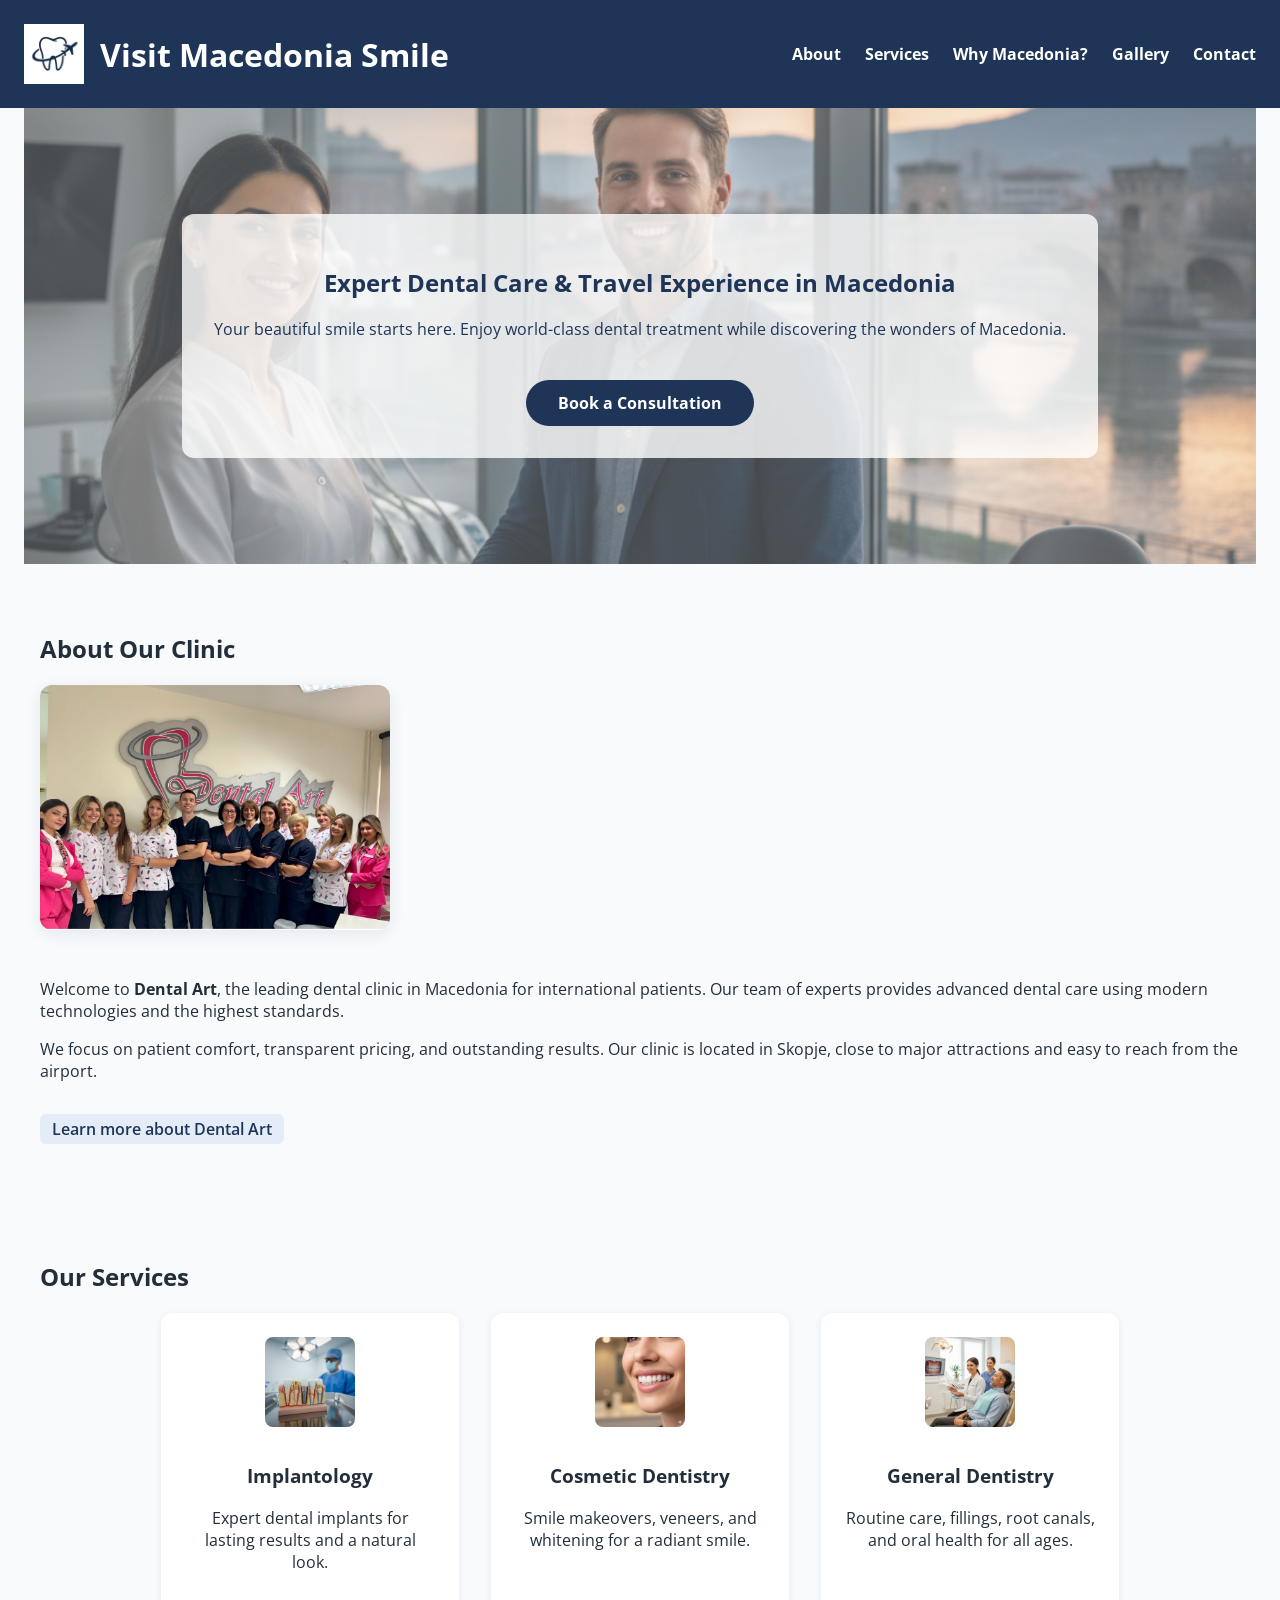
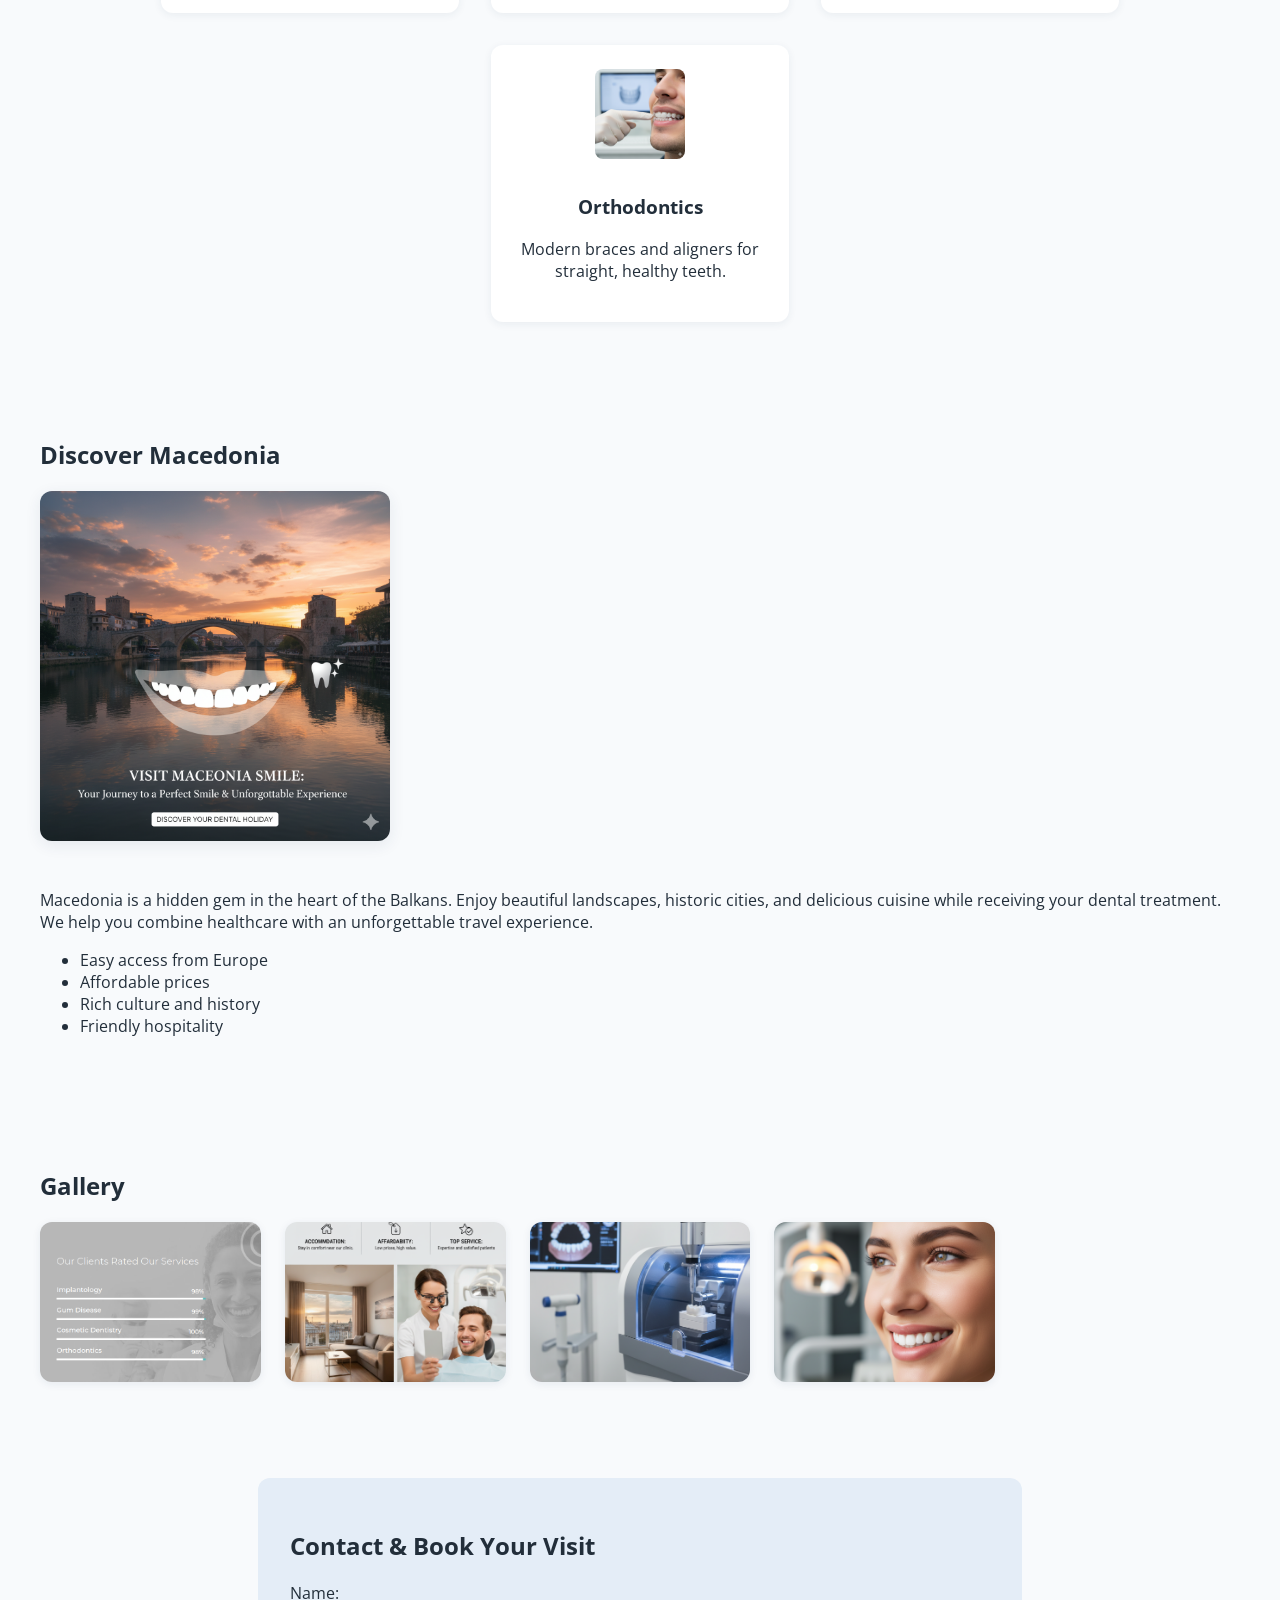
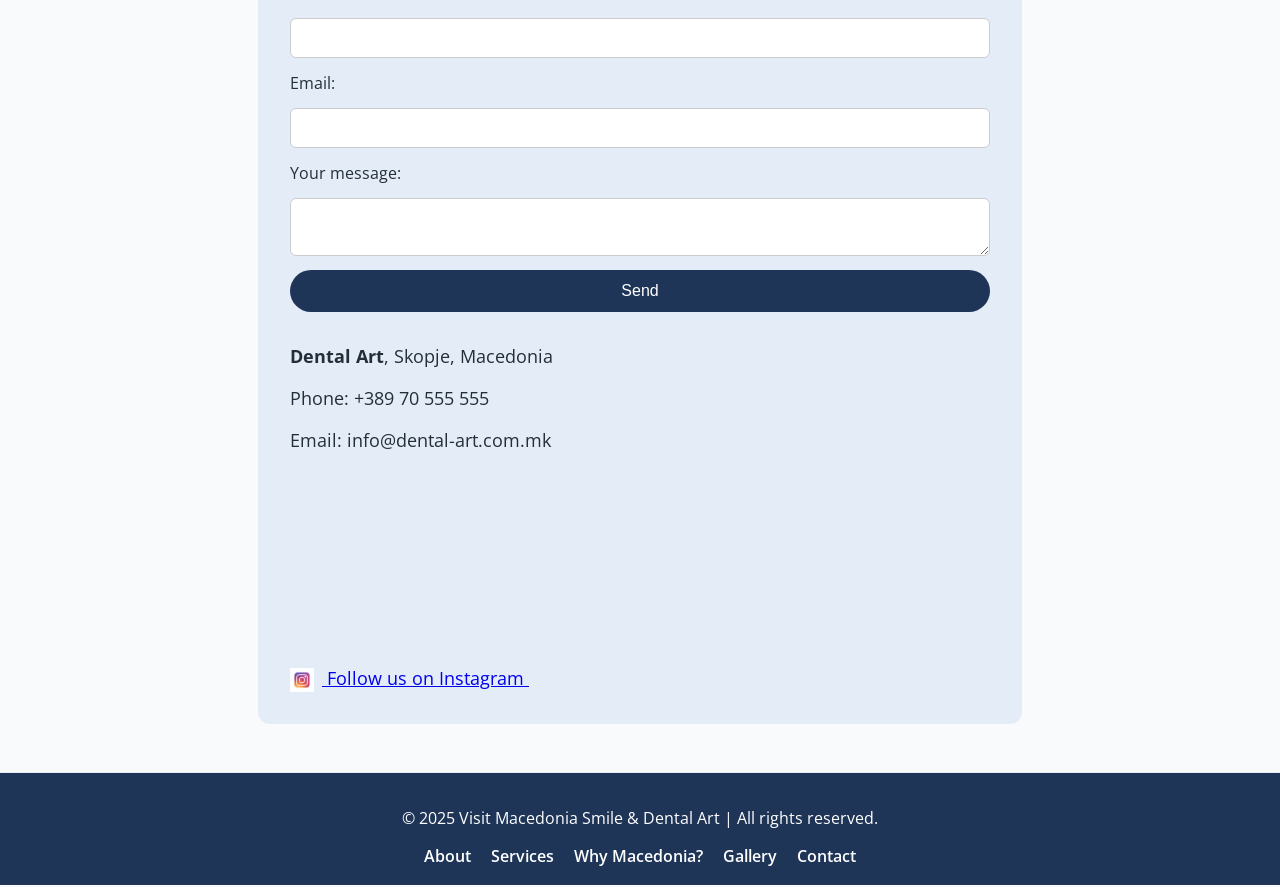
<file: index (3).html>
<!DOCTYPE html>
<html lang="en">
<head>
    <meta charset="UTF-8">
    <meta name="viewport" content="width=device-width, initial-scale=1.0">
    <title>Visit Macedonia Smile | Dental Art Travel</title>
    <link rel="stylesheet" href="style.css">
    <link rel="icon" href="assets/logo.png">
    <!-- Use Open Sans from Google Fonts -->
    <link href="https://fonts.googleapis.com/css?family=Open+Sans:400,700&display=swap" rel="stylesheet">
</head>
<body>
    <header>
        <div class="nav-logo">
            <img src="assets/logo.png" alt="Dental Travel Logo" class="logo">
            <h1>Visit Macedonia Smile</h1>
        </div>
        <nav>
            <a href="#about">About</a>
            <a href="#services">Services</a>
            <a href="#macedonia">Why Macedonia?</a>
            <a href="#gallery">Gallery</a>
            <a href="#contact">Contact</a>
        </nav>
    </header>

    <section class="hero">
        <img src="assets/hero.jpg" alt="Hero image" class="hero-img">
        <div class="hero-text">
            <h2>Expert Dental Care & Travel Experience in Macedonia</h2>
            <p>Your beautiful smile starts here. Enjoy world-class dental treatment while discovering the wonders of Macedonia.</p>
            <a href="#contact" class="cta-btn">Book a Consultation</a>
        </div>
    </section>

    <section id="about" class="about">
        <h2>About Our Clinic</h2>
        <div class="about-content">
            <img src="assets/clinic.jpg" alt="Dental Art Clinic" class="about-img">
            <div>
                <p>
                    Welcome to <strong>Dental Art</strong>, the leading dental clinic in Macedonia for international patients. Our team of experts provides advanced dental care using modern technologies and the highest standards.
                </p>
                <p>
                    We focus on patient comfort, transparent pricing, and outstanding results. Our clinic is located in Skopje, close to major attractions and easy to reach from the airport.
                </p>
                <a href="https://www.dental-art.com.mk/en/home-1/" target="_blank" class="external-link">Learn more about Dental Art</a>
            </div>
        </div>
    </section>

    <section id="services" class="services">
        <h2>Our Services</h2>
        <div class="service-list">
            <div class="service">
                <img src="assets/service1.jpg" alt="Service 1">
                <h3>Implantology</h3>
                <p>Expert dental implants for lasting results and a natural look.</p>
            </div>
            <div class="service">
                <img src="assets/service2.jpg" alt="Service 2">
                <h3>Cosmetic Dentistry</h3>
                <p>Smile makeovers, veneers, and whitening for a radiant smile.</p>
            </div>
            <div class="service">
                <img src="assets/service3.jpg" alt="Service 3">
                <h3>General Dentistry</h3>
                <p>Routine care, fillings, root canals, and oral health for all ages.</p>
            </div>
            <div class="service">
                <img src="assets/service4.jpg" alt="Service 4">
                <h3>Orthodontics</h3>
                <p>Modern braces and aligners for straight, healthy teeth.</p>
            </div>
        </div>
    </section>

    <section id="macedonia" class="macedonia">
        <h2>Discover Macedonia</h2>
        <div class="macedonia-content">
            <img src="assets/macedonia.jpg" alt="Macedonia Travel" class="macedonia-img">
            <div>
                <p>
                    Macedonia is a hidden gem in the heart of the Balkans. Enjoy beautiful landscapes, historic cities, and delicious cuisine while receiving your dental treatment. We help you combine healthcare with an unforgettable travel experience.
                </p>
                <ul>
                    <li>Easy access from Europe</li>
                    <li>Affordable prices</li>
                    <li>Rich culture and history</li>
                    <li>Friendly hospitality</li>
                </ul>
            </div>
        </div>
    </section>

    <section id="gallery" class="gallery">
        <h2>Gallery</h2>
        <div class="gallery-grid">
            <img src="assets/photo1.jpg" alt="Gallery Photo 1">
            <img src="assets/photo2.jpg" alt="Gallery Photo 2">
            <img src="assets/photo3.jpg" alt="Gallery Photo 3">
            <img src="assets/photo4.jpg" alt="Gallery Photo 4">
        </div>
    </section>

    <section id="contact" class="contact">
        <h2>Contact & Book Your Visit</h2>
        <form action="https://formspree.io/f/your-form-id" method="POST">
            <label for="name">Name:</label>
            <input type="text" id="name" name="name" required>
            
            <label for="email">Email:</label>
            <input type="email" id="email" name="email" required>
            
            <label for="message">Your message:</label>
            <textarea id="message" name="message" required></textarea>
            
            <button type="submit">Send</button>
        </form>
        <div class="contact-info">
            <p><strong>Dental Art</strong>, Skopje, Macedonia</p>
            <p>Phone: +389 70 555 555</p>
            <p>Email: info@dental-art.com.mk</p>
            <a href="https://www.instagram.com/dental_.art/" target="_blank">
                <img src="assets/instagram.png" alt="Instagram" class="social-icon"> Follow us on Instagram
            </a>
            <iframe src="https://www.google.com/maps/embed?pb=!1m18!..." width="300" height="200" style="border:0;" allowfullscreen="" loading="lazy"></iframe>
        </div>
    </section>

    <footer>
        <p>&copy; 2025 Visit Macedonia Smile & Dental Art | All rights reserved.</p>
        <nav>
            <a href="#about">About</a>
            <a href="#services">Services</a>
            <a href="#macedonia">Why Macedonia?</a>
            <a href="#gallery">Gallery</a>
            <a href="#contact">Contact</a>
        </nav>
    </footer>
</body>
</html>
</file>
<file: style.css>
body {
    font-family: 'Open Sans', Arial, sans-serif;
    margin: 0;
    color: #222e3a;
    background: #f8fafc;
}

header {
    display: flex;
    flex-wrap: wrap;
    align-items: center;
    justify-content: space-between;
    padding: 24px;
    background: #1e3558;
    color: #fff;
}
.nav-logo {
    display: flex;
    align-items: center;
}
.logo {
    height: 60px;
    margin-right: 16px;
}
header h1 {
    font-size: 2rem;
    margin: 0 12px 0 0;
}
nav {
    display: flex;
    gap: 24px;
}
nav a {
    color: #fff;
    text-decoration: none;
    font-weight: 700;
    font-size: 1rem;
}
nav a:hover {
    text-decoration: underline;
}

.hero {
    position: relative;
    width: 100%;
    height: 360px;
    background: #e4edf7;
    display: flex;
    align-items: center;
    justify-content: center;
    overflow: hidden;
}
.hero-img {
    width: 100%;
    height: 100%;
    object-fit: cover;
    opacity: 0.7;
    position: absolute;
    left: 0;
    top: 0;
    z-index: 1;
}
.hero-text {
    position: relative;
    z-index: 2;
    text-align: center;
    color: #1e3558;
    padding: 32px;
    background: rgba(255,255,255,0.8);
    border-radius: 12px;
}
.cta-btn {
    display: inline-block;
    padding: 12px 32px;
    background: #1e3558;
    color: #fff;
    font-weight: bold;
    border-radius: 24px;
    text-decoration: none;
    margin-top: 24px;
    transition: background 0.3s;
}
.cta-btn:hover {
    background: #2c4e7a;
}

section {
    padding: 48px 16px;
    max-width: 1200px;
    margin: auto;
}

.about-content, .macedonia-content {
    display: flex;
    flex-wrap: wrap;
    gap: 32px;
    align-items: center;
}
.about-img, .macedonia-img {
    width: 350px;
    border-radius: 12px;
    object-fit: cover;
    box-shadow: 0 4px 16px rgba(30,53,88,0.09);
}
.external-link {
    display: inline-block;
    margin-top: 16px;
    color: #1e3558;
    background: #e4edf7;
    padding: 4px 12px;
    border-radius: 6px;
    text-decoration: none;
    font-weight: 600;
}

.services .service-list {
    display: flex;
    flex-wrap: wrap;
    gap: 32px;
    justify-content: center;
}
.service {
    background: #fff;
    border-radius: 12px;
    box-shadow: 0 2px 8px rgba(30,53,88,0.07);
    padding: 24px;
    max-width: 250px;
    text-align: center;
}
.service img {
    width: 100%;
    max-width: 90px;
    margin-bottom: 12px;
    border-radius: 8px;
}

.gallery-grid {
    display: grid;
    grid-template-columns: repeat(auto-fill, minmax(220px, 1fr));
    gap: 24px;
}
.gallery-grid img {
    width: 100%;
    height: 160px;
    object-fit: cover;
    border-radius: 12px;
    box-shadow: 0 2px 8px rgba(30,53,88,0.08);
}

.contact {
    background: #e4edf7;
    border-radius: 12px;
    padding: 32px;
    max-width: 700px;
    margin: 48px auto;
}
form {
    display: flex;
    flex-direction: column;
    gap: 14px;
    margin-bottom: 32px;
}
input, textarea {
    padding: 10px;
    border-radius: 6px;
    border: 1px solid #ccc;
    font-size: 1rem;
}
button {
    padding: 12px 24px;
    background: #1e3558;
    color: #fff;
    border: none;
    border-radius: 24px;
    font-size: 1rem;
    cursor: pointer;
}
button:hover {
    background: #2c4e7a;
}
.contact-info {
    font-size: 1.1rem;
}
.social-icon {
    height: 24px;
    vertical-align: middle;
    margin-right: 8px;
}
iframe {
    margin-top: 16px;
    border-radius: 8px;
    border: none;
}

footer {
    background: #1e3558;
    color: #fff;
    padding: 18px 24px;
    text-align: center;
    font-size: 1rem;
    border-top: 1px solid #e4edf7;
}
footer nav {
    margin-top: 12px;
    display: flex;
    justify-content: center;
    gap: 20px;
}
footer a {
    color: #fff;
    text-decoration: none;
    font-weight: 600;
}
footer a:hover {
    text-decoration: underline;
}

/* Responsive */
@media (max-width: 900px) {
    .about-content, .macedonia-content {
        flex-direction: column;
        text-align: center;
    }
    .about-img, .macedonia-img {
        width: 100%;
        max-width: 350px;
        margin: auto;
    }
    .services .service-list {
        flex-direction: column;
        align-items: center;
    }
}
@media (max-width: 600px) {
    header, footer {
        flex-direction: column;
        text-align: center;
    }
    nav {
        flex-direction: column;
        gap: 12px;
        margin-top: 12px;
    }
    .hero-text {
        padding: 12px;
        font-size: 1rem;
    }
    section {
        padding: 28px 4px;
    }
}
</file>
